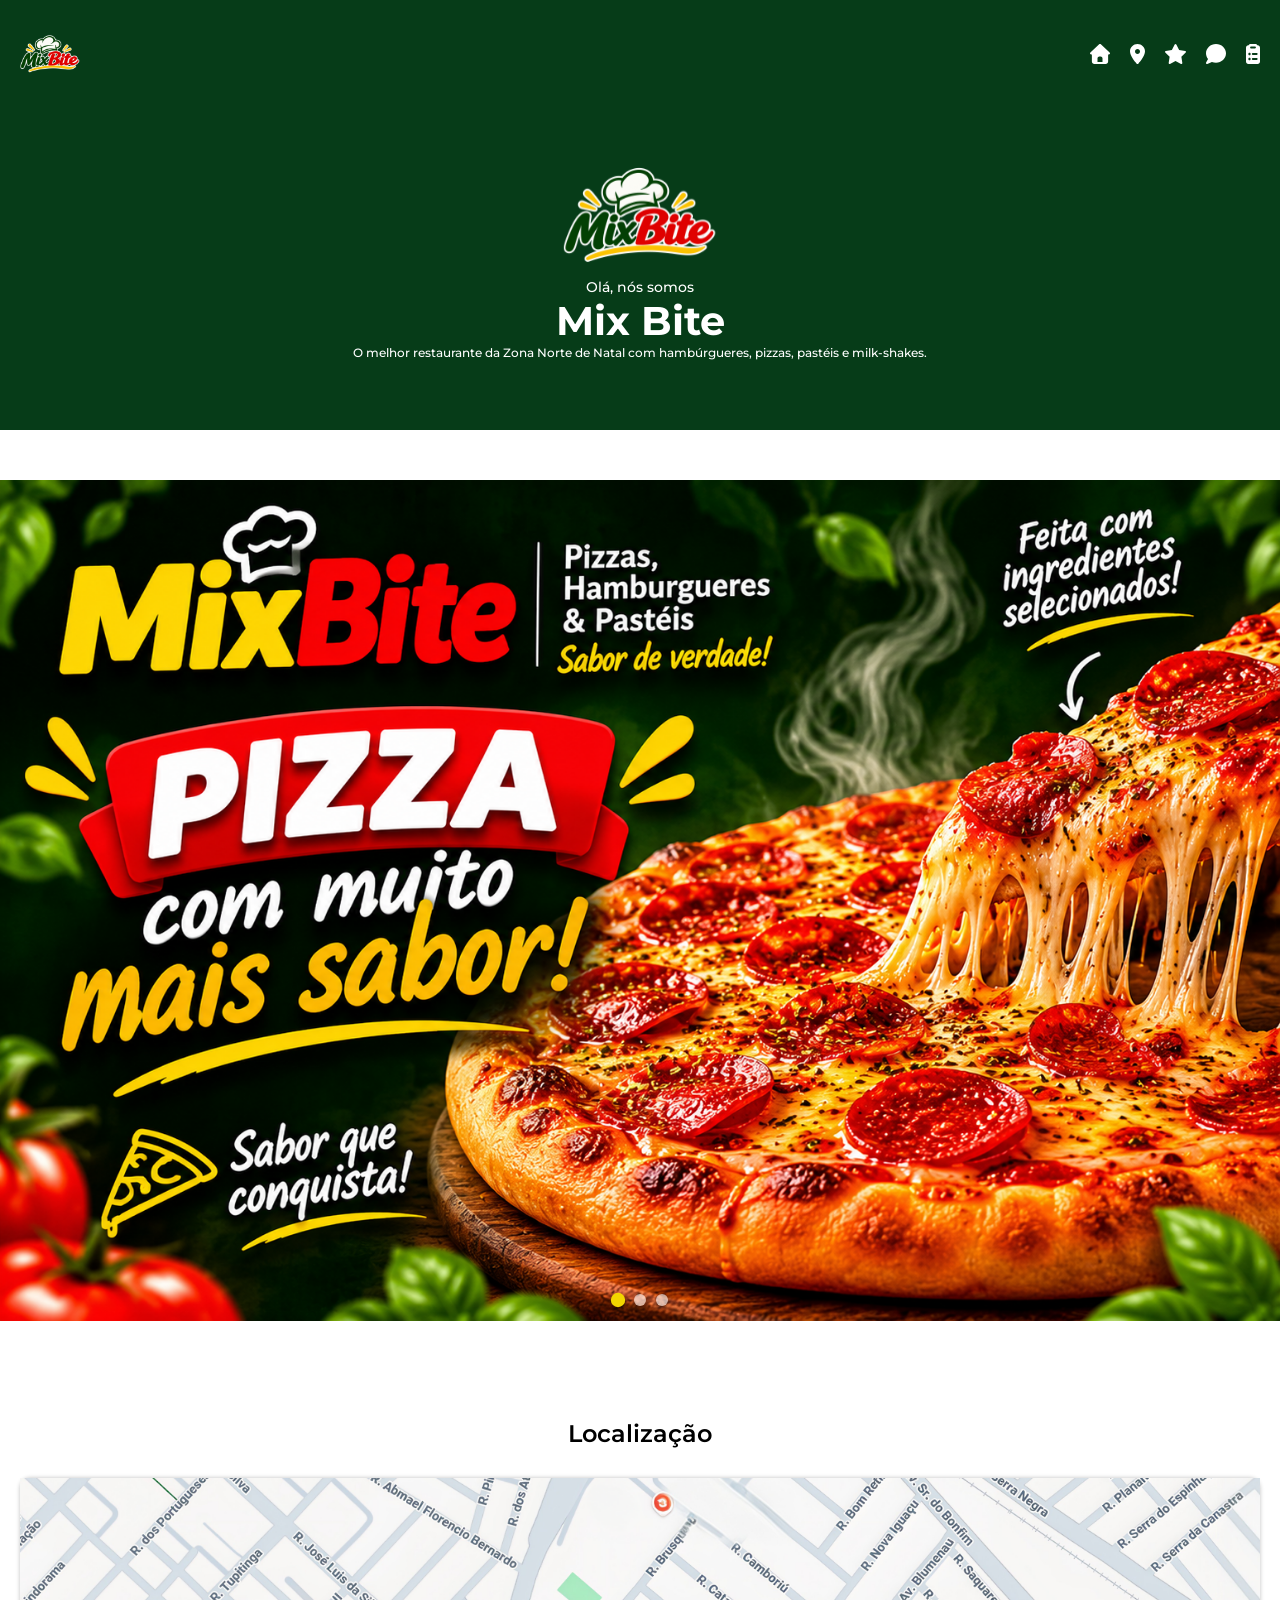
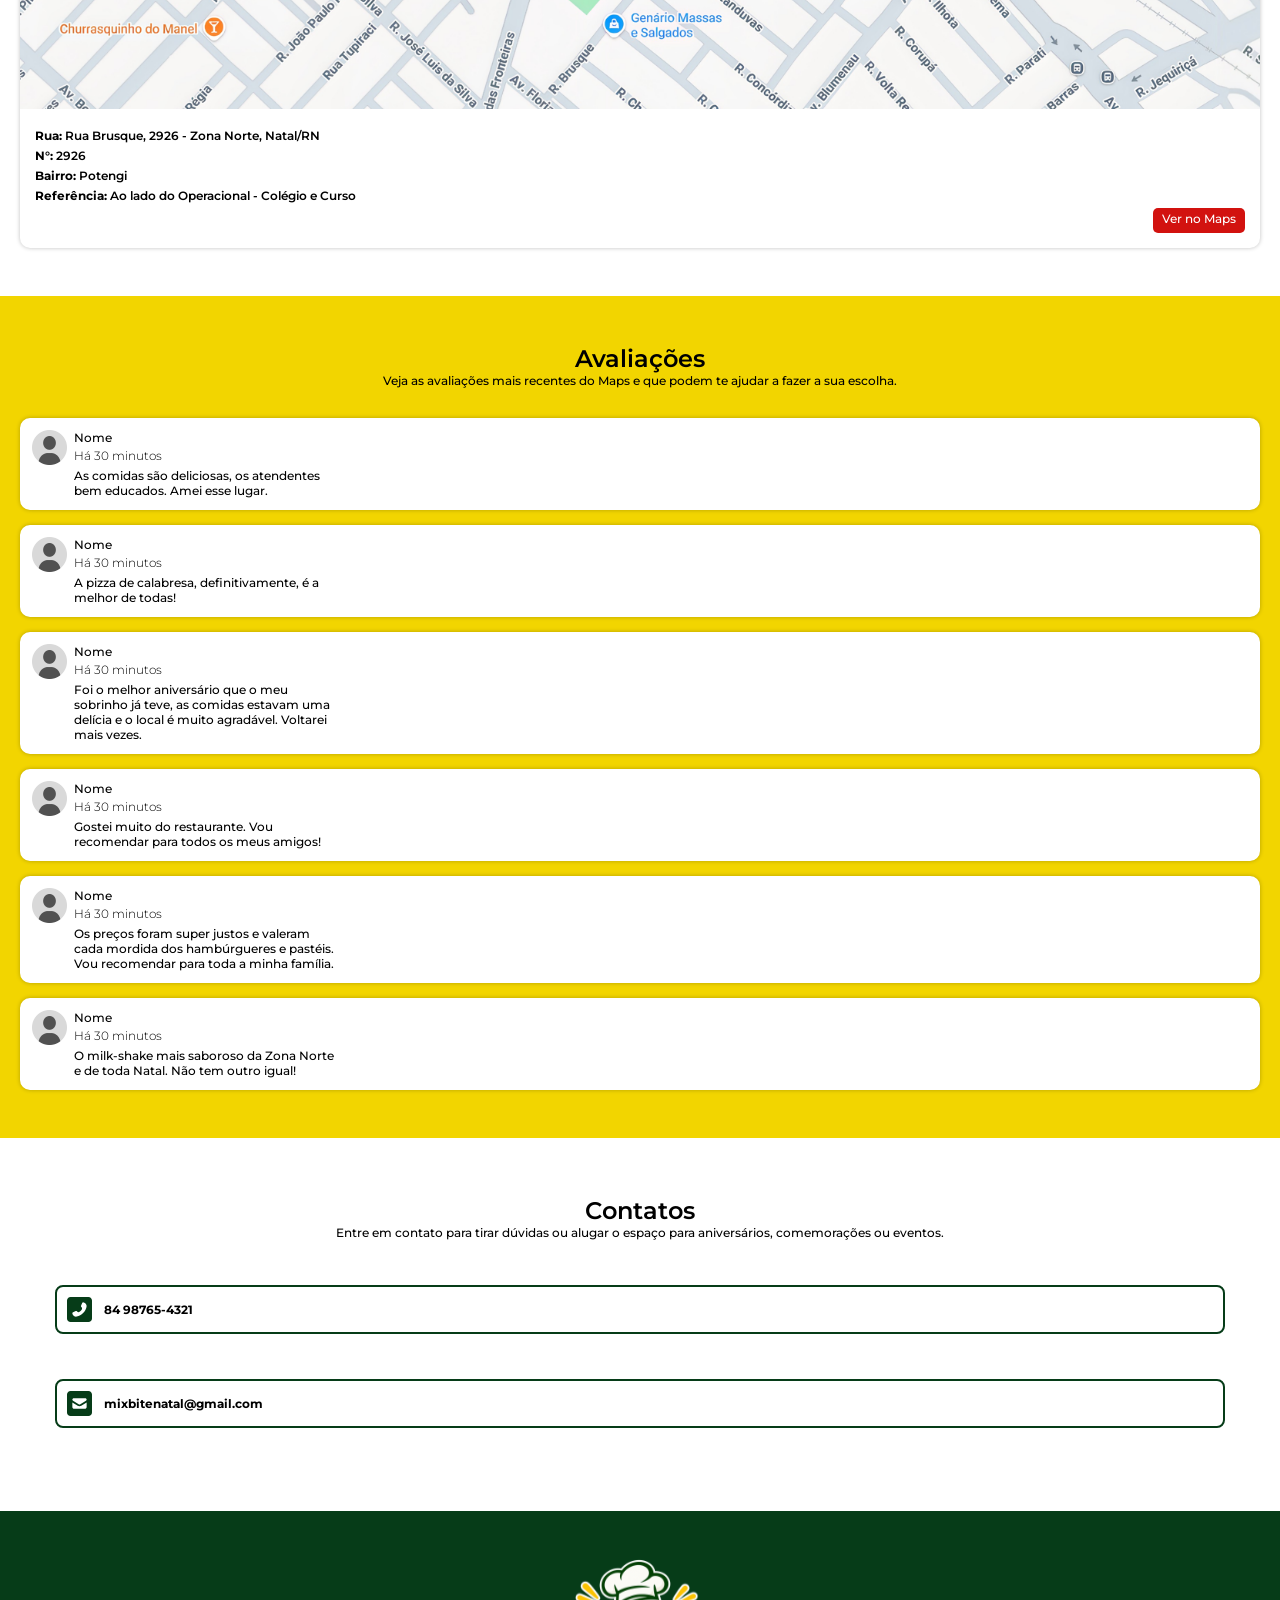
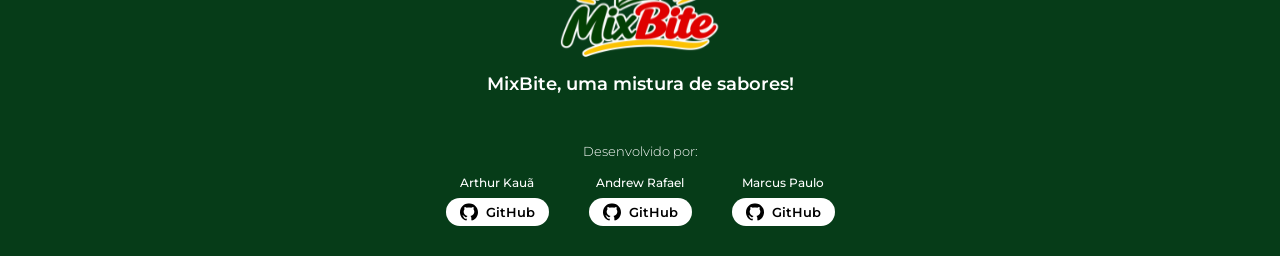
<file: index.html>
<!DOCTYPE html>
<html lang="pt-br">
<head>
    <meta charset="UTF-8">
    <meta name="viewport" content="width=device-width, initial-scale=1.0">
    <link rel="shortcut icon" href="assets/imgs/brand/favicon.png" type="image/png">
    <link rel="stylesheet" href="./src/css/global.css">
    <link rel="stylesheet" href="./src/css/home.css">
    <title> Mix Bite</title>
</head>
<body>
    <div id="header-placeholder"></div>

    <main>
        <!-- APRESENTAÇÃO -->
        <section id="container-apresentation">
            <div class="main-content">
                <img src="./assets/imgs/brand/logo.svg" alt="Logo do Restaurante Mix Bite">

                <h4>Olá, nós somos</h4>
                <h1>Mix Bite</h1>
                <p> O melhor restaurante da Zona Norte de Natal com hambúrgueres, pizzas, pastéis e milk-shakes. </p>
            </div>
        </section>
        
        <section id="container-loop">
            <div class="container-imagem">
                <img src="assets/imgs/home/Foto1-loop.png" alt="foto suculenta de uma pizza" class="imagem-loop">
                <div class="indicadores-loop">
                    <button type="button" class="button" id="ativo" aria-label="slide1"></button>
                    <button type="button" class="button" aria-label="slide2"></button>
                    <button type="button" class="button" aria-label="slide3"></button>

                </div>
            
            </div>

        </section>

        <!-- LOCALIZAÇÃO -->
        <section id="container-localização">
            <h2>Localização</h2>

            <div class="localização-content">
                
                <div class="mapa">
                    <a href="https://www.google.com/maps/place/IFRN+-+Campus+Natal-Zona+Norte/@-5.7490945,-35.2650237,17z/data=!3m1!4b1!4m6!3m5!1s0x7b3abb5048b2fcb:0xef4f6c5edaa6d542!8m2!3d-5.7490999!4d-35.2604103!16s%2Fg%2F1tctxs6z?entry=ttu&g_ep=EgoyMDI2MTExOC4xIKXMDSoASAFQAw%3D%3D" target="_blank">
                        <img src="assets/imgs/home/mapa.png" alt="Mapa da localização do restaurante MixBite">
                    
                    </a>
                
                </div>

                <div class="endereço">
                    <p><strong>Rua:</strong> Rua Brusque, 2926 - Zona Norte, Natal/RN</p>
                    <p><strong>N°:</strong> 2926</p>
                    <p><strong>Bairro:</strong> Potengi</p>
                    <p><strong>Referência:</strong> Ao lado do Operacional - Colégio e Curso</p>

                    <div class="vernomaps">
                        <a href="https://www.google.com/maps/place/IFRN+-+Campus+Natal-Zona+Norte/@-5.7490945,-35.2650237,17z/data=!3m1!4b1!4m6!3m5!1s0x7b3abb5048b2fcb:0xef4f6c5edaa6d542!8m2!3d-5.7490999!4d-35.2604103!16s%2Fg%2F1tctxs6z?entry=ttu&g_ep=EgoyMDI2MTExOC4xIKXMDSoASAFQAw%3D%3D" target="_blank">Ver no Maps</a>
                    </div>
                </div>
            </div>
        </section>


    <!-- AVALIAÇÕES -->
    <section id="container-avaliacoes">
            <div>
                <h2> Avaliações </h2>
                <p> Veja as avaliações mais recentes do Maps e que podem te ajudar a fazer a sua escolha. </p>
            </div>
            <div class="avaliacoes-content">
                <div class="avaliacao">
                    <img src="./assets/imgs/user.png" alt="Imagem de perfil do usuário">
                    <div class="texto-da-avaliacao">
                        <div class="informacoes-do-user">
                            <p class="nome-do-user"> Nome </p>
                            <p> Há 30 minutos </p>
                        </div>
                        <p> As comidas são deliciosas, os atendentes bem educados. Amei esse lugar.  </p>
                    </div>
                </div>
                <div class="avaliacao">
                    <img src="./assets/imgs/user.png" alt="Imagem de perfil do usuário">
                    <div class="texto-da-avaliacao">
                        <div class="informacoes-do-user">
                            <p class="nome-do-user"> Nome </p>
                            <p> Há 30 minutos </p>
                        </div>
                        <p> A pizza de calabresa, definitivamente, é a melhor de todas!  </p>
                    </div>
                </div>
                <div class="avaliacao">
                    <img src="./assets/imgs/user.png" alt="Imagem de perfil do usuário">
                    <div class="texto-da-avaliacao">
                        <div class="informacoes-do-user">
                            <p class="nome-do-user"> Nome </p>
                            <p> Há 30 minutos </p>
                        </div>
                        <p> Foi o melhor aniversário que o meu sobrinho já teve, as comidas estavam uma delícia e o local é muito agradável. Voltarei mais vezes.  </p> 
                        </div>
                </div>
                <div class="avaliacao">
                    <img src="./assets/imgs/user.png" alt="Imagem de perfil do usuário">
                    <div class="texto-da-avaliacao">
                        <div class="informacoes-do-user">
                            <p class="nome-do-user"> Nome </p>
                            <p> Há 30 minutos </p>
                        </div>
                        <p> Gostei muito do restaurante. Vou recomendar para todos os meus amigos!  </p>
                    </div>
                </div>
                <div class="avaliacao">
                    <img src="./assets/imgs/user.png" alt="Imagem de perfil do usuário">
                    <div class="texto-da-avaliacao">
                        <div class="informacoes-do-user">
                            <p class="nome-do-user"> Nome </p>
                            <p> Há 30 minutos </p>
                        </div>
                        <p> Os preços foram super justos e valeram cada mordida dos hambúrgueres e pastéis. Vou recomendar para toda a minha família.  </p>
                    </div>
                </div>
                <div class="avaliacao">
                    <img src="./assets/imgs/user.png" alt="Imagem de perfil do usuário">
                    <div class="texto-da-avaliacao">
                        <div class="informacoes-do-user">
                            <p class="nome-do-user"> Nome </p>
                            <p> Há 30 minutos </p>
                        </div>
                        <p> O milk-shake mais saboroso da Zona Norte e de toda Natal. Não tem outro igual! </p>
                    </div>
                </div>
            </div>
        </section>

        <!-- CONTATOS -->
        <section id="container-contato">
            <div class="contato-content">
                <h2 id="título"> Contatos </h2>
                <p> Entre em contato para tirar dúvidas ou alugar o espaço para aniversários, comemorações ou eventos. </p>
            </div>
            <div class="informacoes-container">
                <div class="telefone-contato">
                    <img src="./assets/imgs/icons/icontelefone.svg" alt="Icone Telefone">
                        <p> 84 98765-4321 </p>
                </div>
                <div class="email-contato">
                    <img src="./assets/imgs/icons/iconemail.svg" alt="Icone E-mail">
                        <p> mixbitenatal@gmail.com </p>
                </div>
            </div>
        </section>


    </main>
    <div id="footer-placeholder"></div>
    <script src="./src/js/home.js"></script>
    <script src="./src/js/global.js"></script>
    
</body>
</html>
</file>
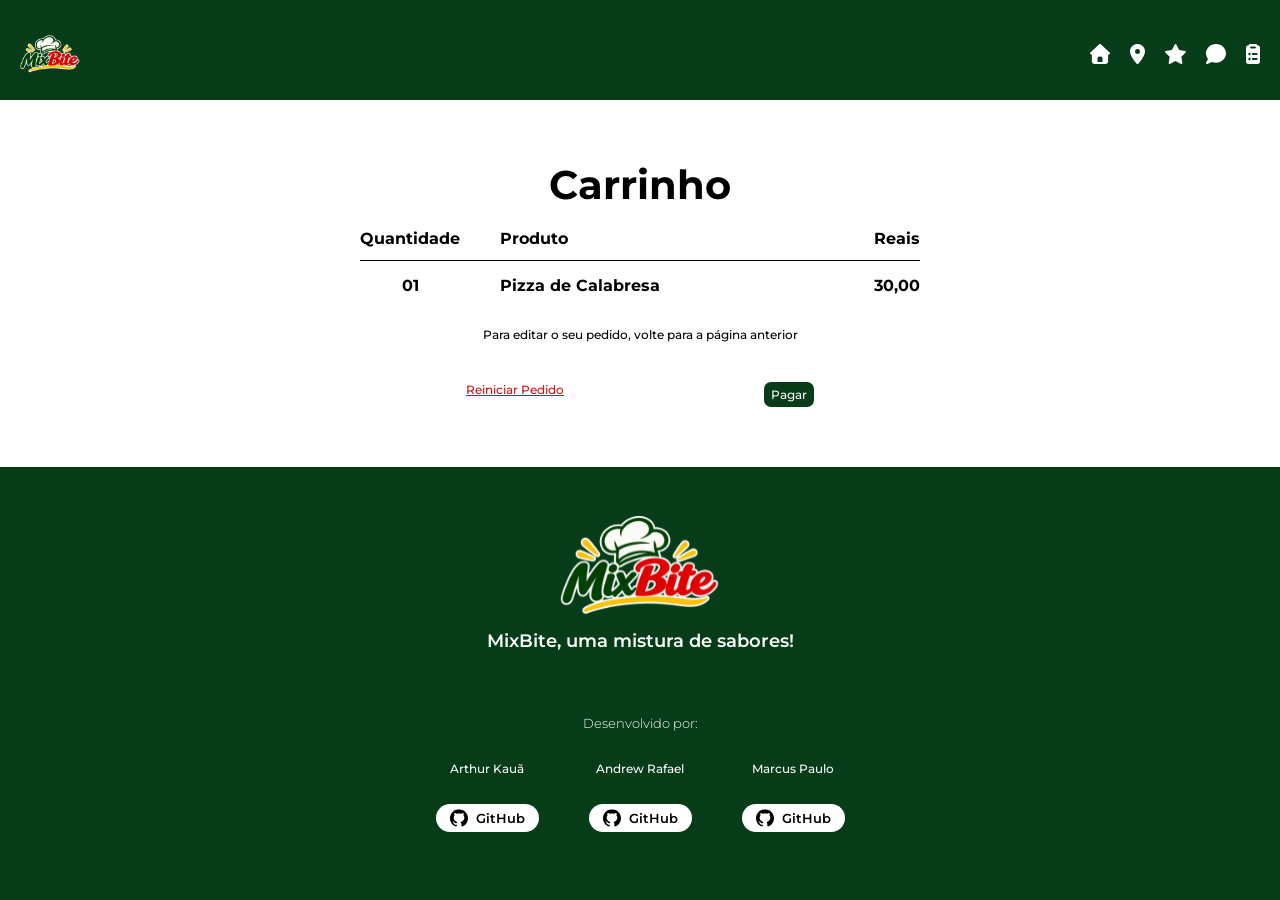
<file: src/pages/carrinho.html>
<!DOCTYPE html>
<html lang="pt-br">
<head>
    <meta charset="UTF-8">
    <meta name="viewport" content="width=device-width, initial-scale=1.0">
    <link rel="shortcut icon" href="../../assets/imgs/brand/favicon.png" type="image/png">
    <link rel="stylesheet" href="../css/global.css">
    <link rel="stylesheet" href="../css/carrinho.css">
    <title>Mix Bite | Carrinho</title>
</head>
<body>
    <div id="header-placeholder"></div>

    <!-- CARRINHO -->
    <main> 
        <section class="container-carrinho">
            <div class="carrinho-content">
                <h1> Carrinho </h1>
                    <div class="cabecalho"> 
                        <h3> Quantidade </h3>
                        <h3> Produto </h3>
                        <h3> Reais </h3>
                    </div>
                    <div class="dados">
                        <h3> 01 </h3>  
                        <h3> Pizza de Calabresa </h3>
                        <h3> 30,00 </h3>               
                    </div>
                        <p> Para editar o seu pedido, volte para a página anterior </p>
                    <div class="restart-pay">
                            <p id="restart"> Reiniciar Pedido </p>
                            <p id="pay"> Pagar </p>
                    </div>
            </div>
        </section>
    </main>
    <div id="footer-placeholder"></div>

    <script src="../js/global.js"></script>

</body>
</html>
</file>
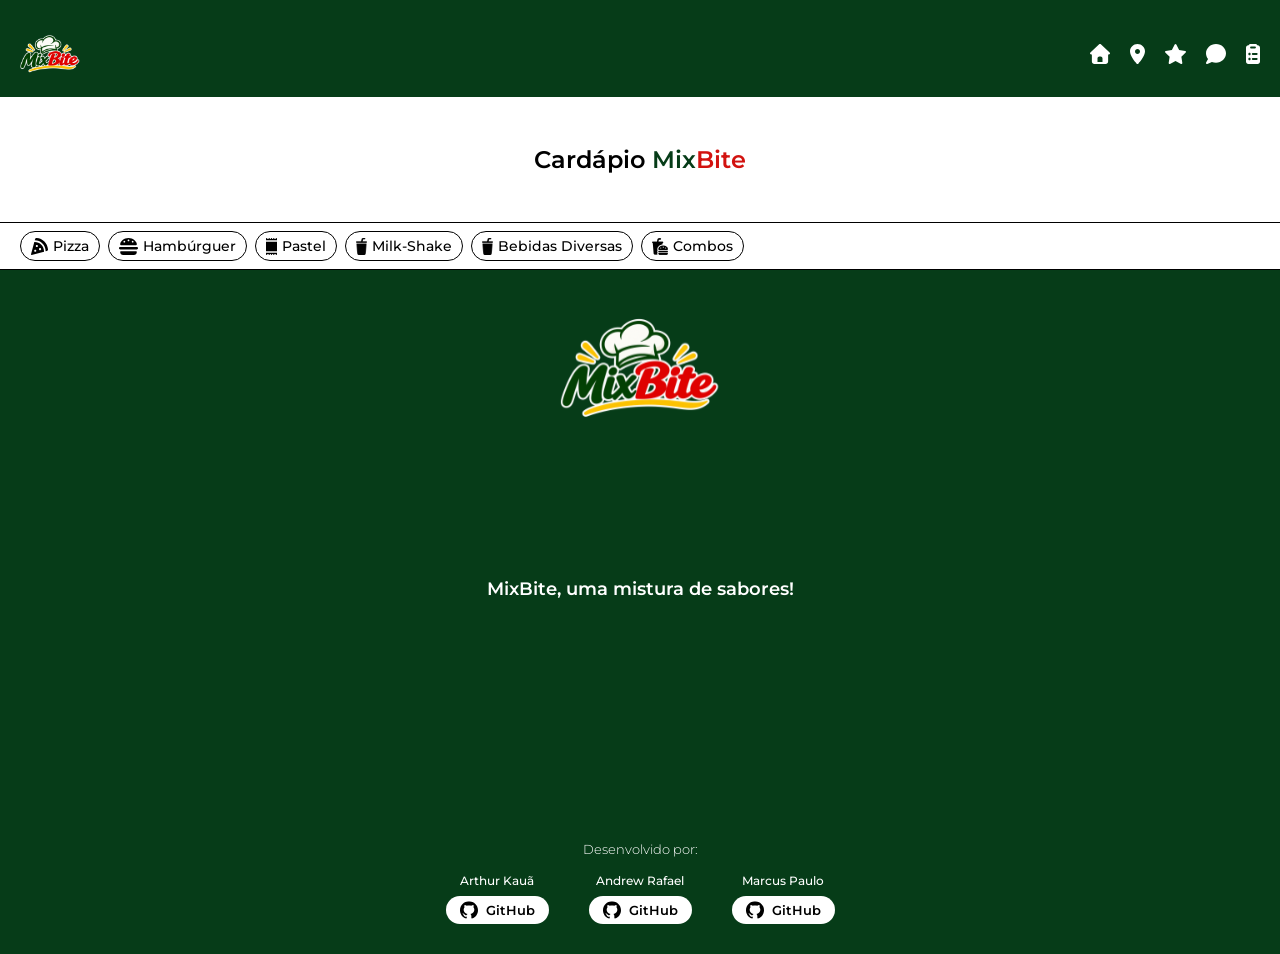
<file: src/pages/menu.html>
<!DOCTYPE html>
<html lang="pt-br">
<head>
    <meta charset="UTF-8">
    <meta name="viewport" content="width=device-width, initial-scale=1.0">
    <link rel="stylesheet" href="../css/global.css">
    <link rel="stylesheet" href="../css/menu.css">
    <link rel="shortcut icon" href="../../assets/imgs/brand/favicon.png" type="image/png">
    <title>MixBite | Cardápio</title>
</head>
<body>
    <div id="header-placeholder"></div>

    <main>
        <h2>Cardápio <span id="lobster">
            <span id="nome-verde">Mix</span><span id="nome-vermelho">Bite</span>
            </span>
        </h2>

        <nav id="menu-nav">
            <a href="#secao-pizza" id="link-pizza">
                <img src="../../assets/imgs/icons/iconpizza.svg" alt="Ícone de pizza" id="icone_pizza">Pizza
            </a>
            <a href="#secao-burguer" id="link-burguer">
                <img src="../../assets/imgs/icons/iconhamburguer.svg" alt="Ícone de hambúrguer" id="icone_burguer">Hambúrguer
            </a>
            <a href="#secao-pastel" id="link-pastel">
                <img src="../../assets/imgs/icons/iconpastel.svg" alt="Ícone de pastel" id="icone_pastel">Pastel
            </a>
            <a href="#secao-shake" id="link-shake">
                <img src="../../assets/imgs/icons/iconbebida.svg" alt="Ícone de bebida" id="icone_shake">Milk-Shake
            </a>
            <a href="#secao-bebidas" id="link-bebidas">
                <img src="../../assets/imgs/icons/iconbebida.svg" alt="Ícone de bebida" id="icone_bebida">Bebidas Diversas
            </a>
            <a href="#secao-combos" id="link-combos">
                <img src="../../assets/imgs/icons/iconcombo.svg" alt="Ícone de combo" id="icone_combo">Combos
            </a>
        </nav>

        <section id="secao-pizza"></section>
        <section id="secao-burguer"></section>
        <section id="secao-pastel"></section>
        <section id="secao-shake"></section>
        <section id="secao-bebidas"></section>
        <section id="secao-combos"></section>
    </main>
    
    <div id="footer-placeholder"></div>

    <script src="../js/global.js"></script>
    <script src="../js/menu.js"></script>
</body>
</html>
</file>
<file: src/css/global.css>
@charset "UTF-8";

@font-face {
    font-family: 'Montserrat';
    src: url('../../assets/fonts/Montserrat-VariableFont_wght.woff2') format('woff2');
    font-weight: 100 900;
    font-style: normal;
}

* {
    box-sizing: border-box;
    margin: 0;
    padding: 0;
}
html {
    scroll-behavior: smooth;
    scroll-padding-top: 97px;
}

:root {
    --verde: #063C18;
    --amarelo: #F2B705;
}

body {
    background-color: white;
    color:black;
    font-family: 'Montserrat', Arial, Helvetica, sans-serif;
}

/* CABEÇALHO */

.container-header {
    background-color: var(--verde);
    display: flex;
    z-index: 1000;
    justify-content: space-between;
    align-items: center;
    padding: 35px 20px 20px 20px;
    position: fixed;
    top: 0px;
    width: 100%;
}

.logo img {
    height: 38px;
    width: auto;
}

.nav-menu {
    display: flex;
    gap: 20px;
}

.nav-menu a {
    transition: 0.5s;
}

.nav-menu a:hover {
    transform: translateY(-5px);
}

.nav-menu img {
    height: 20px;
}

/* MAIN */

h1 {
    font-size: 40px;
    font-weight: bold;
}

h2 {
    font-size: 24px;
    font-weight: 600;
}

h3 {
    font-size: 16px;
}

h4 {
    font-size: 14px;
    font-weight: 500;
}

p {
    font-size: 12px;
    font-weight: 500;
}

/* RODAPÉ */

#container-footer {
    display: flex;
    text-align: center;
    flex-direction: column;
    background-color: var(--verde);
    color: white;
}

.imagem-descricao-footer img {
    width: 160px;
    height: auto;
    margin: 0px auto 10px auto;
}

.imagem-descricao-footer {
    padding: 48px 20px;
    align-items: center;
    text-align: center;
}

.imagem-descricao-footer h2 {
    font-size: large;
}

.container-developers {
    text-align: center;
    padding-bottom: 30px;
}

.container-developers h2 {
    margin-bottom: 16px;
    font-size: small;
    font-weight: 300;
}

.developers {
    display: flex;
    flex-direction: row;
    justify-content: center;
    flex-wrap: wrap; /* Quebra linha automaticamente no celular */
    gap: 40px;
}

.dev-item {
    display: flex;
    flex-direction: column;
    align-items: center;
    gap: 8px; /* Distância exata entre o nome e o botão */
}

.btn-github {
    display: inline-flex;
    align-items: center;
    justify-content: center;
    gap: 8px;
    padding: 5px 14px;
    border-radius: 9999px;
    background-color: white;
    color: black;
    text-decoration: none;
    font-weight: 600;
    font-size: 13px;
    transition: transform 0.2s, background-color 0.2s;
}

.btn-github img {
    width: 18px;
    height: 18px;
}

.btn-github:hover {
    transform: scale(1.05);
    background-color: var(--amarelo);
}
</file>
<file: src/css/home.css>
@charset "UTF-8";

:root {
    --vermelho: #D2120F;
    --verde: #063C18;
    --amarelo: #F2D500;
}

/* SEÇÃO DE APRESENTAÇÃO */

#container-apresentation {
    background-color: var(--verde);
    color: white;
    margin-top: 97px;
    align-items: center;
    text-align: center;
    padding: 70px 20px;
}
#container-loop {
    margin-top: 50px;
    margin-bottom: 50px;
    align-items: center;
    text-align: center;

}
.container-imagem {
    position: relative;
    width: 100%;
}

.imagem-loop {
    width: 100%;
    display: block;
    height: auto;
    opacity: 1;
    transition: opacity 0.25s ease-in-out;
}
.indicadores-loop {
    position: absolute;
    bottom: 15px;
    left: 50%;
    transform: translateX(-50%);
    display: flex;
    gap: 10px;
}

/* Complete esta parte: */
.button {
    width: 12px;
    height: 12px;
    border-radius: 9999px;
    border: none;
    box-shadow: 0px 2px 4px rgba(0, 0, 0, 0.5);
    background-color: rgba(255, 255, 255, 0.6);
    cursor: pointer;
    transition: all 0.35s ease; /* Suaviza a troca de cor e tamanho */
}

#ativo {
    background-color: var(--amarelo);            /* Troque 'color' por 'background-color' */
    transform: scale(1.2);                       /* Deixa a bolinha ativa levemente maior */
}
.main-content img {
    width: 154px;
    height: auto;
    margin: 0px auto 10px auto;
}

/* SEÇÃO DE LOCALIZAÇÃO */

#container-localização {
    padding: 48px 20px;
    background-color: white;
    text-align: center;
    color: black;
}

.localização-content {
    width: 100%;
    box-shadow: 0px 0px 4px rgba(0, 0, 0, 0.25);
    border-radius: 10px;
    margin-top: 30px;
}

.mapa img {
    width: 100%;
    height: auto;
}

.endereço {
    display: flex;
    flex-direction: column;
    gap: 5px;
    padding: 15px;
}

.endereço p {
    text-align: left;
    font-weight: 600;
}

.endereço strong {
    font-weight: 700;
}

.vernomaps a {
    color: white;
    text-decoration: none;
    background-color: var(--vermelho);
    font-size: 12px;
    font-weight: 500;
}

.vernomaps {
    align-self: flex-end;
    width: 92px;
    height: 25px;
    border-radius: 5px;
    background-color: var(--vermelho);
}

/* SEÇÃO DAS AVALIAÇÕES */

#container-avaliacoes {
    background-color: var(--amarelo);
    color: black;
    padding: 48px 20px;
    text-align: center;
    align-items: center;
}

.avaliacoes-content {
    margin-top: 30px;
    display: flex;
    flex-direction: column;
    gap: 15px;
}

.avaliacoes-content img {
    max-width: 35px;
    max-height: 35px;
}

.avaliacao {
    display: flex;
    gap: 7px;
    font-weight: bold;
    text-align: left;
    box-shadow: 0px 0px 4px rgba(0, 0, 0, 0.25);
    border: 2px solid white;
    border-radius: 10px;
    background-color: white;
    padding: 10px;
}

.texto-da-avaliacao {
    max-width: 260px;
    display: flex;
    flex-direction: column;
    gap: 5px;
}

.informacoes-do-user {
    display: flex;
    flex-direction: column;
    gap: 3px;
}

.informacoes-do-user .nome-do-user {
    font-weight: 500;
}

.informacoes-do-user p {
    font-weight: 300;
}

/* CONTATOS */

#container-contato {
    display: flex;
    flex-direction: column;
    color: black;
    padding: 48px 20px;
    background-color: white;
}

.contato-content {
    padding: 10px;
    align-items: center;
    text-align: center;
}

.informacoes-container img {
    position: relative;
}

.informacoes-container {
    display: flex;
    flex-direction: column;
    margin: 20px;
    gap: 15px;
}

.email-contato, .telefone-contato {
    display: flex;
    flex-direction: row;
    align-items: center;
    justify-content: flex-start;
    gap: 12px;
    padding: 10px;
    border: 2px solid var(--verde);
    border-radius: 8px;
}

.telefone-contato p, .email-contato p {
    margin: 0;
    font-weight: bold;
}

.email-contato, .telefone-contato {
    text-align: center;
    margin: 15px;
    border: 2px solid var(--verde);
    border-radius: 8px;
}
</file>
<file: src/css/carrinho.css>
@charset "UTF-8";


* {
    box-sizing: border-box;
    margin: 0;
    padding: 0;
}

html {
    scroll-behavior: smooth;
    scroll-padding-top: 97px;
}

:root {
    --verde: #063C18;
    --amarelo: #FFFF00;
    --vermelho: #D2120F;
}

body {
    background-color: var(--verde);
    color:white;
    font-family: 'Montserrat', sans-serif;
}

/* CABEÇALHO */

.container-header {
    background-color: var(--verde);
    display: flex;
    justify-content: space-between;
    align-items: center;
    padding: 35px 20px 20px 20px;
    position: fixed;
    top: 0px;
    width: 100%;
}

.logo img {
    height: 38px;
    width: auto;
}

.nav-menu img {
    height: 20px;
}

.nav-menu {
    display: flex;
    gap: 20px;
}

/* MAIN */

h1 {
    font-size: 40px;
    font-weight: bold;
}

h2 {
    font-size: 24px;
    font-weight: 600;
}

h3 {
    font-size: 16px;
}

h4 {
    font-size: 14px;
    font-weight: 500;
}

p {
    font-size: 12px;
    font-weight: 500;
}

/* CARRINHO */

main {
    display: flex;
    flex-direction: column;
    align-items: center;
    margin-top: 100px;
    padding: 10px;
    background-color: white;
}
.container-carrinho {
    color: black;
    max-width: 600px;
    width: 100%;
}

.carrinho-content {
    padding: 30px 20px;
    display: flex;
    flex-direction: column;
    align-items: center;
}

h1, p {
    margin: 20px 0;
    text-align: center;
}

.cabecalho, .dados {
    display: grid;
    grid-template-columns: 100px 1fr 100px;
    width: 100%;
    align-items: center;
    text-align: left;
    gap: 40px;
    padding-bottom: 12px;
}

.cabecalho {
    border-bottom: 1px solid black;
    margin-bottom: 15px;
}

.cabecalho h3:nth-child(1), .dados h3:nth-child(1) {
    text-align: center;
}

.cabecalho h3:nth-child(3), .dados h3:nth-child(3) {
    text-align: right;
}

.restart-pay {
    display: flex;
    flex-direction: row;
    gap: 200px;
}

#restart {
    text-decoration: underline;
    cursor: pointer;
    color: #D2120F;
}

#pay {
    align-content: center;
    color: white;
    cursor: pointer;
    border: 2px solid #063C18;
    background-color:#063C18;
    width: 50px;
    height: 25px;
    border-radius: 7px;
}

/* RODAPÉ */

#container-footer {
    display: flex;
    text-align: center;
    flex-direction: column;
    background-color: var(--verde);
    color: white;
}

.imagem-descricao-footer img {
    width: 160px;
    height: auto;
    margin: 0px auto 10px auto;
}

.imagem-descricao-footer {
    padding: 48px 20px;
    align-items: center;
    text-align: center;
}

.imagem-descricao-footer h2 {
    font-size: large;
}

.container-developers {
    text-align: center;
    margin: 15px;
}

.container-developers h2 {
    margin-bottom: 10px;
    font-size: small;
    font-weight: 300;
}

.developers {
    display: flex;
    flex-direction: row;
    justify-content: center;
    gap: 50px;
}
</file>
<file: src/css/menu.css>
@charset "UTF-8";

:root {
    --verde: #063C18;
    --amarelo: #FFFF00;
    --vermelho: #D2120F;
}

/* INÍCIO */

h2 {
    margin: 145px 0px 48px 0px;
    text-align: center;
}

#lobster {
    font-family: "Lobster", 'Montserrat', Arial, Helvetica, sans-serif;
}

#nome-verde {
    color: var(--verde);
}

#nome-vermelho {
    color: var(--vermelho);
}

/* NAVEGAÇÂO DO CARDÁPIO */

#menu-nav {
    border-top: solid 0.5px black;
    border-bottom: solid 0.5px black;
    padding: 8px 20px;
    display: flex;
    flex-wrap: wrap;
    row-gap: 8px;
    column-gap: 8px;
}

#menu-nav a {
    display: flex;
    align-items: center;
    text-decoration: none;
    color: black;
    padding: 5px 10px;
    border: 1px solid;
    border-radius: 100px;
    font-weight: 500;
    font-size: 14px;
}

#menu-nav a:hover {
    color: var(--vermelho);
}

#menu-nav img {
    margin-right: 5px;
    height: 17px;
}
</file>
